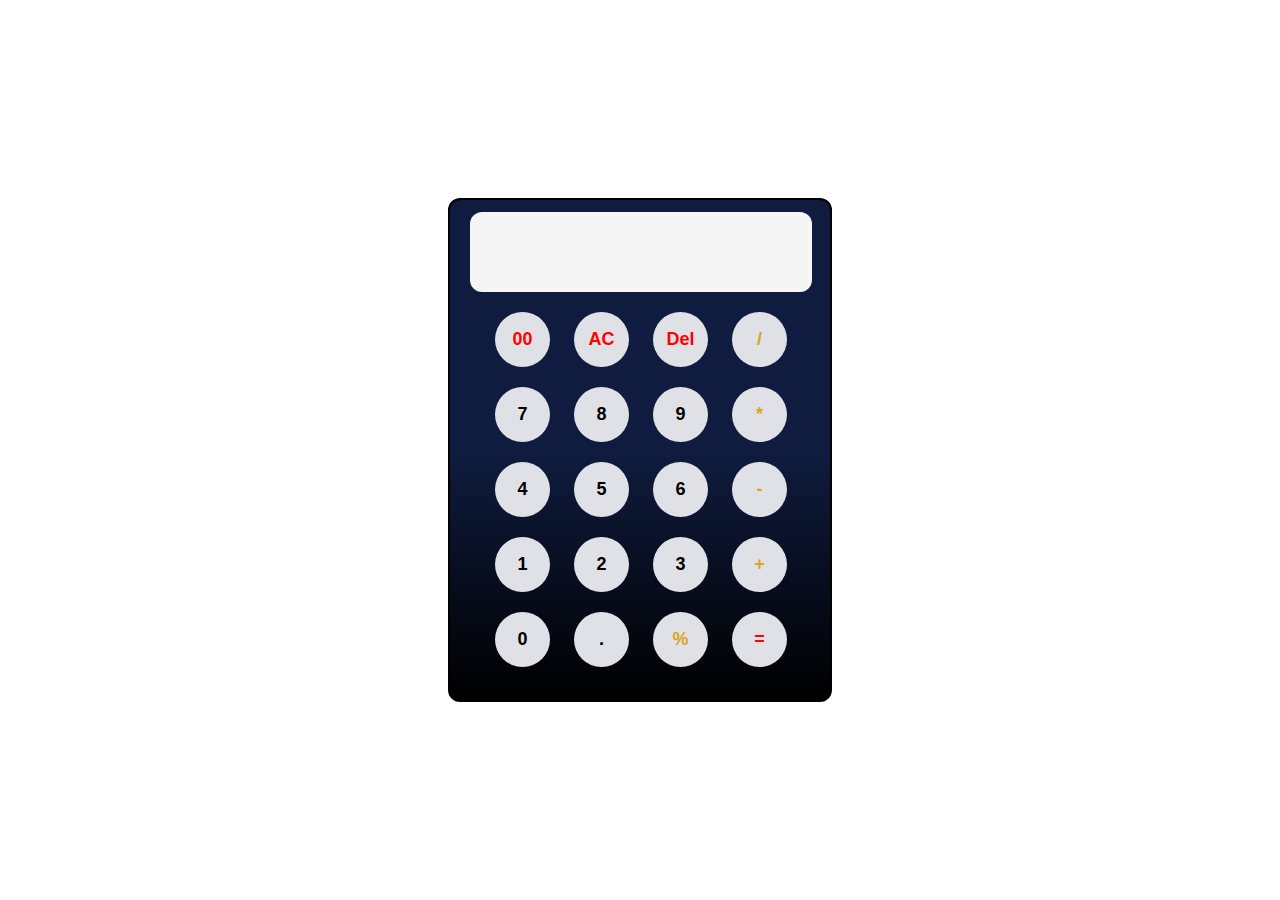
<file: simple_calculator.html>
<!-- Code of Simple calculator -->

<html>
    <head>

        <title>Simple Calculator</title>

        <link rel="stylesheet" href="simple_calculator.css">      <!-- Link with CSS -->

        <script src="simple_calculator.js"></script>              <!-- Link with JS -->


    </head>

    <body>

         <div id="calculatorBox">

             <input type="text" id="answer" value="000000"><br>  <!-- Answer Box -->

            <div style="margin-left: 35px; margin-top: 10px;">        <!-- Buttons Container Box -->

            <button class="but" style="color: red;">00</button>                           <!-- Buttons of Calculator -->
            <button class="but" style="color: red;">AC</button>
            <button class="but" style="color: red;">Del</button>
            <button class="but" style="color: goldenrod;">/</button>
            <br>

            
            <button class="but">7</button>
            <button class="but">8</button>
            <button class="but">9</button>
            <button class="but" style="color: goldenrod;">*</button>

            <br>

            <button class="but">4</button>
            <button class="but">5</button>
            <button class="but">6</button>
            <button class="but" style="color: goldenrod;">-</button>
            <br>

            <button class="but">1</button>
            <button class="but">2</button>
            <button class="but">3</button>
            <button class="but" style="color: goldenrod;">+</button>
            <br>

            <button class="but">0</button>
            <button class="but">.</button>
            <button class="but" style="color: goldenrod;">%</button>
            <button class="but" style="color: red;">=</button>
            <br>
            </div>

         </div>
        
    </body>
</html>
</file>
<file: simple_calculator.css>
body{
    display: flex;
    align-items: center;
    justify-content: center;
}

#calculatorBox
{
    
    border: 2px solid black;
    border-radius: 12px;
    height: 500px;
    width : 380px;
    background: linear-gradient(180deg , #0f1c3f 50% , #000000 100%);

}

input[type="text"]
{
    border: none; 
    width: 90%; 
    height: 80px; 
    background-color: transparent;
    color: black;
    background-color: whitesmoke;
    
    margin-top: 12px;
    margin-left: 20px;
    padding-right: 15px;
    border-radius: 12px;
    
    text-align: right;
    font-size:xxx-large;
    font-weight: bold;
    
}

.but
{
    height: 55px;
    width: 55px;
    margin: 10px;
    border-radius: 50%;
    border: none;
    font-weight: bold;
    font-size: large;
    background-color: #e0e1e6;
    cursor: pointer;

}
</file>
